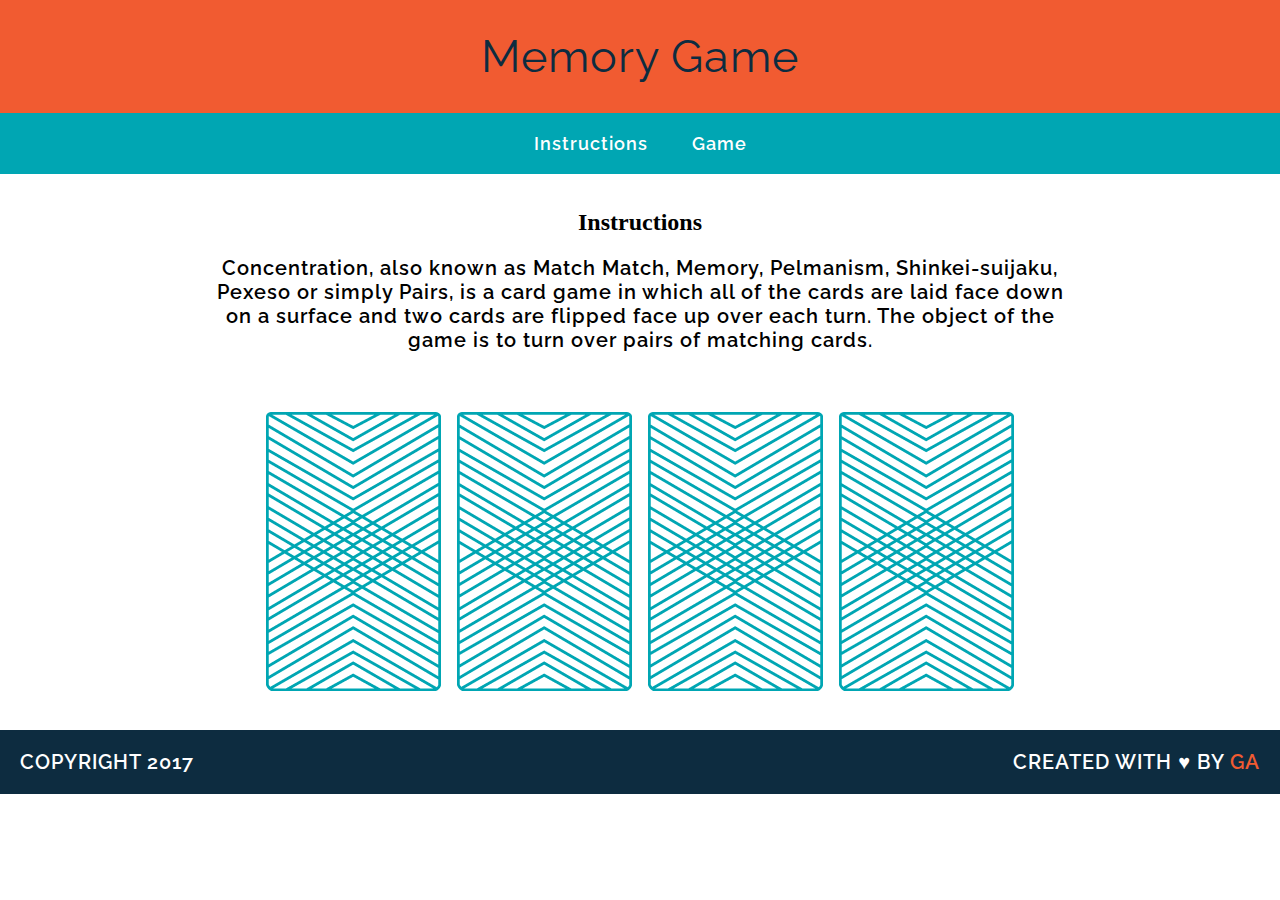
<file: index.html>
<!DOCTYPE html>
<html>
<head>
<link href="css/style.css" rel="stylesheet" type="text/css">
<link href="https://fonts.googleapis.com/css?family=Droid+Serif|Raleway:400,500,600,700" rel="stylesheet">

	  <link href="css/style.css" rel="stylesheet" type="text/css">

	<title>Memory Card Game</title>
</head>
<body>
<header>
<h1>Memory Game</h1>
</header>
<nav><a href="#">Instructions</a>
<a href="#">Game</a>
</nav>
<main>
<h2>Instructions</h2>
<p>Concentration, also known as Match Match, Memory, Pelmanism, Shinkei-suijaku, Pexeso or simply Pairs, is a card game in which all of the cards are laid face down on a surface and two cards are flipped face up over each turn. The object of the game is to turn over pairs of matching cards.
</p>
<div id="game-board" class="board clearfix"></div>
</main>
<footer class="clearfix">
<p class="copyright">
Copyright 2017
</p>
<p class="message">
Created with &hearts; by <span class="name">GA</span>
</p>
</footer>
<script src="js/main.js"></script>
</body>
</html>
</file>
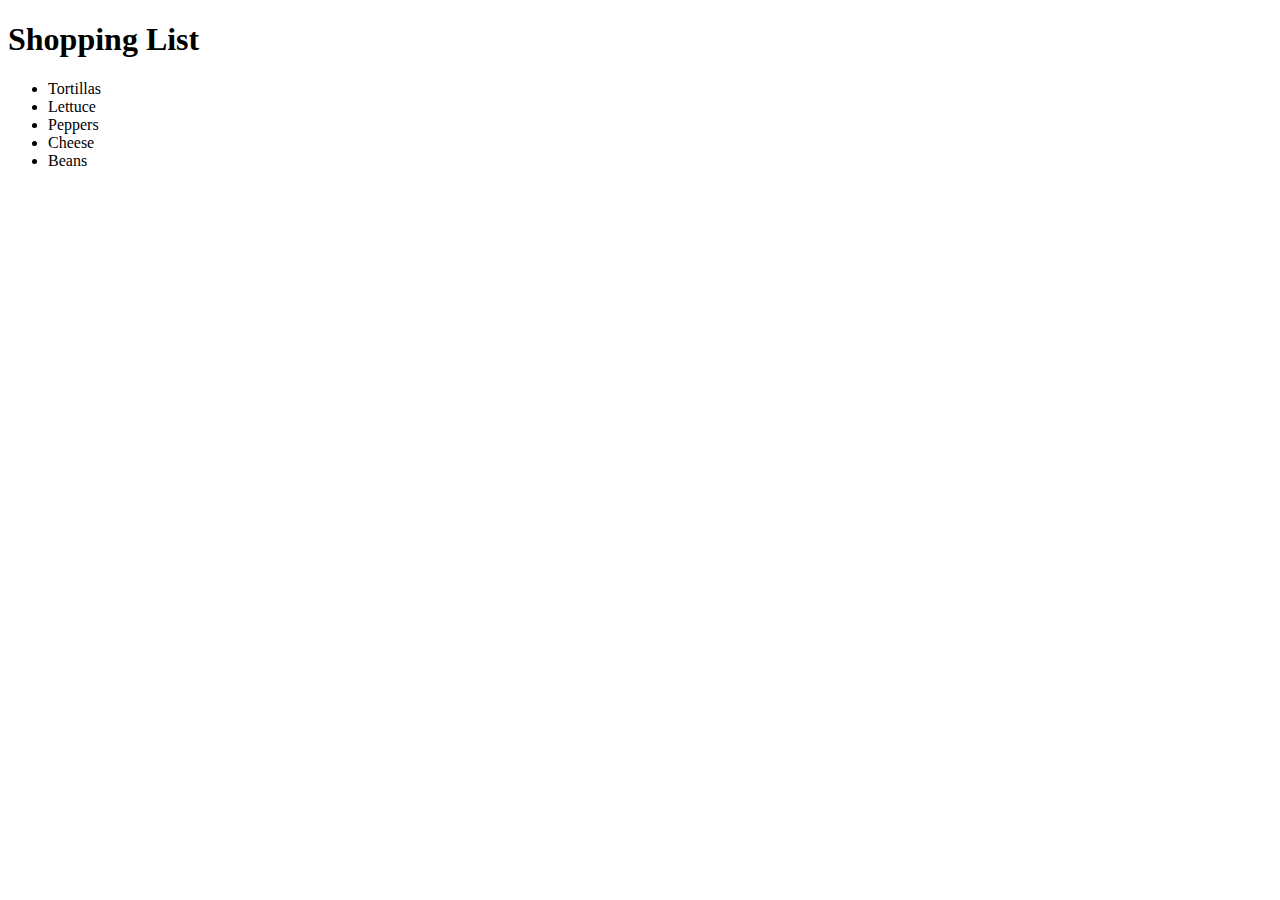
<file: dom.html>
<!DOCTYPE html>
<html lang="en">
<head>
    <meta charset="UTF-8">
    <title>DOM Manipulation</title>
</head>
<body>

    <h1>Shopping List</h1>
    <ul>
      <li>Tortillas</li>
      <li>Lettuce</li>
      <li>Peppers</li>
      <li id="important">Cheese</li>
      <li>Beans</li>
    </ul>

</body>
</html>
</file>
<file: css/style.css>
header {
	background-color: #f15b31;
	padding: 30px 20px 30px 20px;
}
body {
    text-align: center;
    margin: 0px;
}
h1 {
    font-size: 45px; font-family: "Raleway", sans-serif;
    font-weight: 400; color:#0d2c40; letter-spacing: 1px;
    margin: 0;
}

p {
  font-family: "raleway", serif; 
 
  letter-spacing: 1px; 
  font-weight:600; 
  font-size: 20px;
}
a:hover {
  border-color: white;
}
a { 
	font-family: "Raleway"; 
	color: white; 
	font-weight: 600; 
	letter-spacing: 1px; 
	font-size: 18px;
padding-right: 20px;
padding-left: 20px;
border-bottom: 2px solid transparent;
text-decoration: none;
}
nav {
background-color: #00a6b3;
padding-top: 20px;
padding-bottom: 20px;

}
main {
	width: 850px;
	margin-top: 35px;
	margin-bottom: 35px;
	margin-right: auto;
	margin-left: auto;
}
img {
	margin-top: 40px;
	margin-right: 8px;
	margin-left: 8px;
}
footer {
	text-transform: uppercase;
	padding-right:20px;
	padding-left: 20px;
	background-color:#0D2C40;
	color: white;
	font-size: 14px;
	letter-spacing: .08em;
	font-weight: 500;
}
.copyright {
	float: left;
}
.message {
	float: right;
}
.clearfix:after {
  visibility: hidden;
  display: block;
  content: " ";
  clear: both;
  height: 0;
  font-size: 0;
}
.name {
	color:#f15b31;
}
</file>
